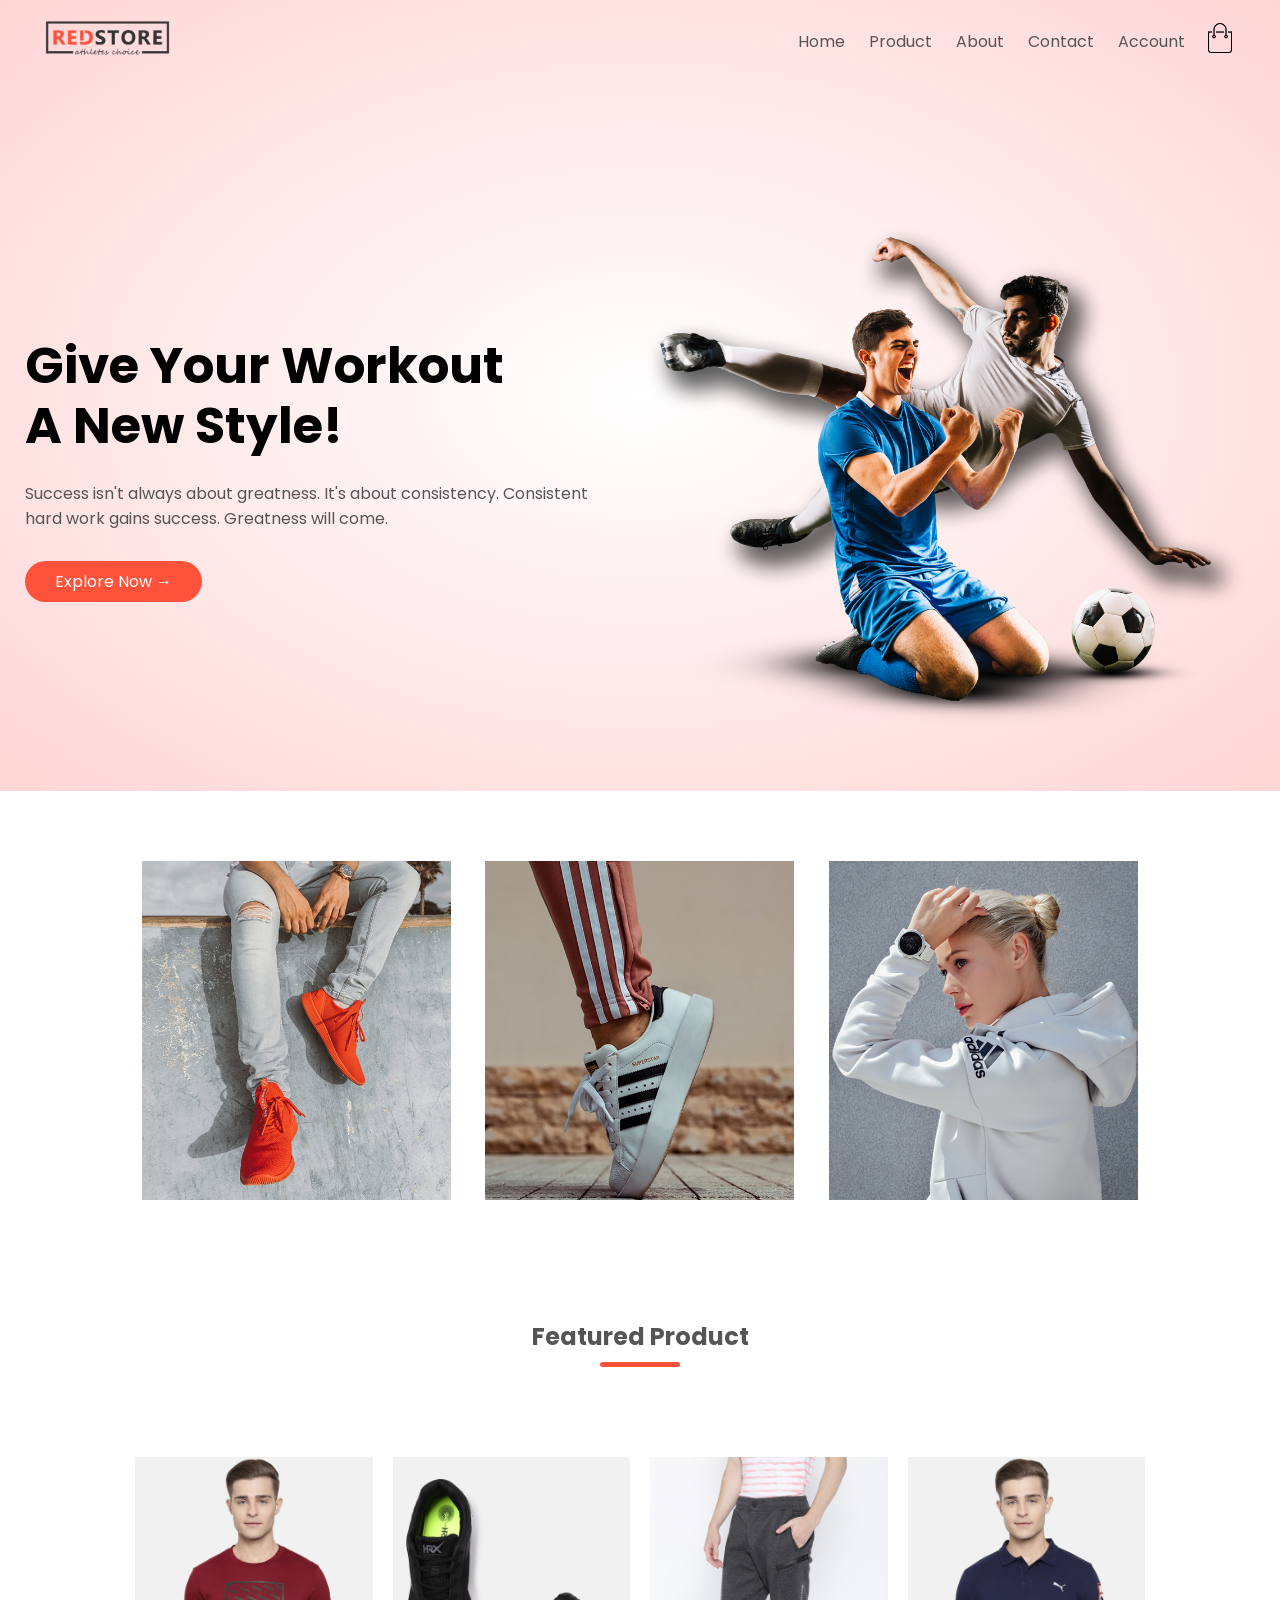
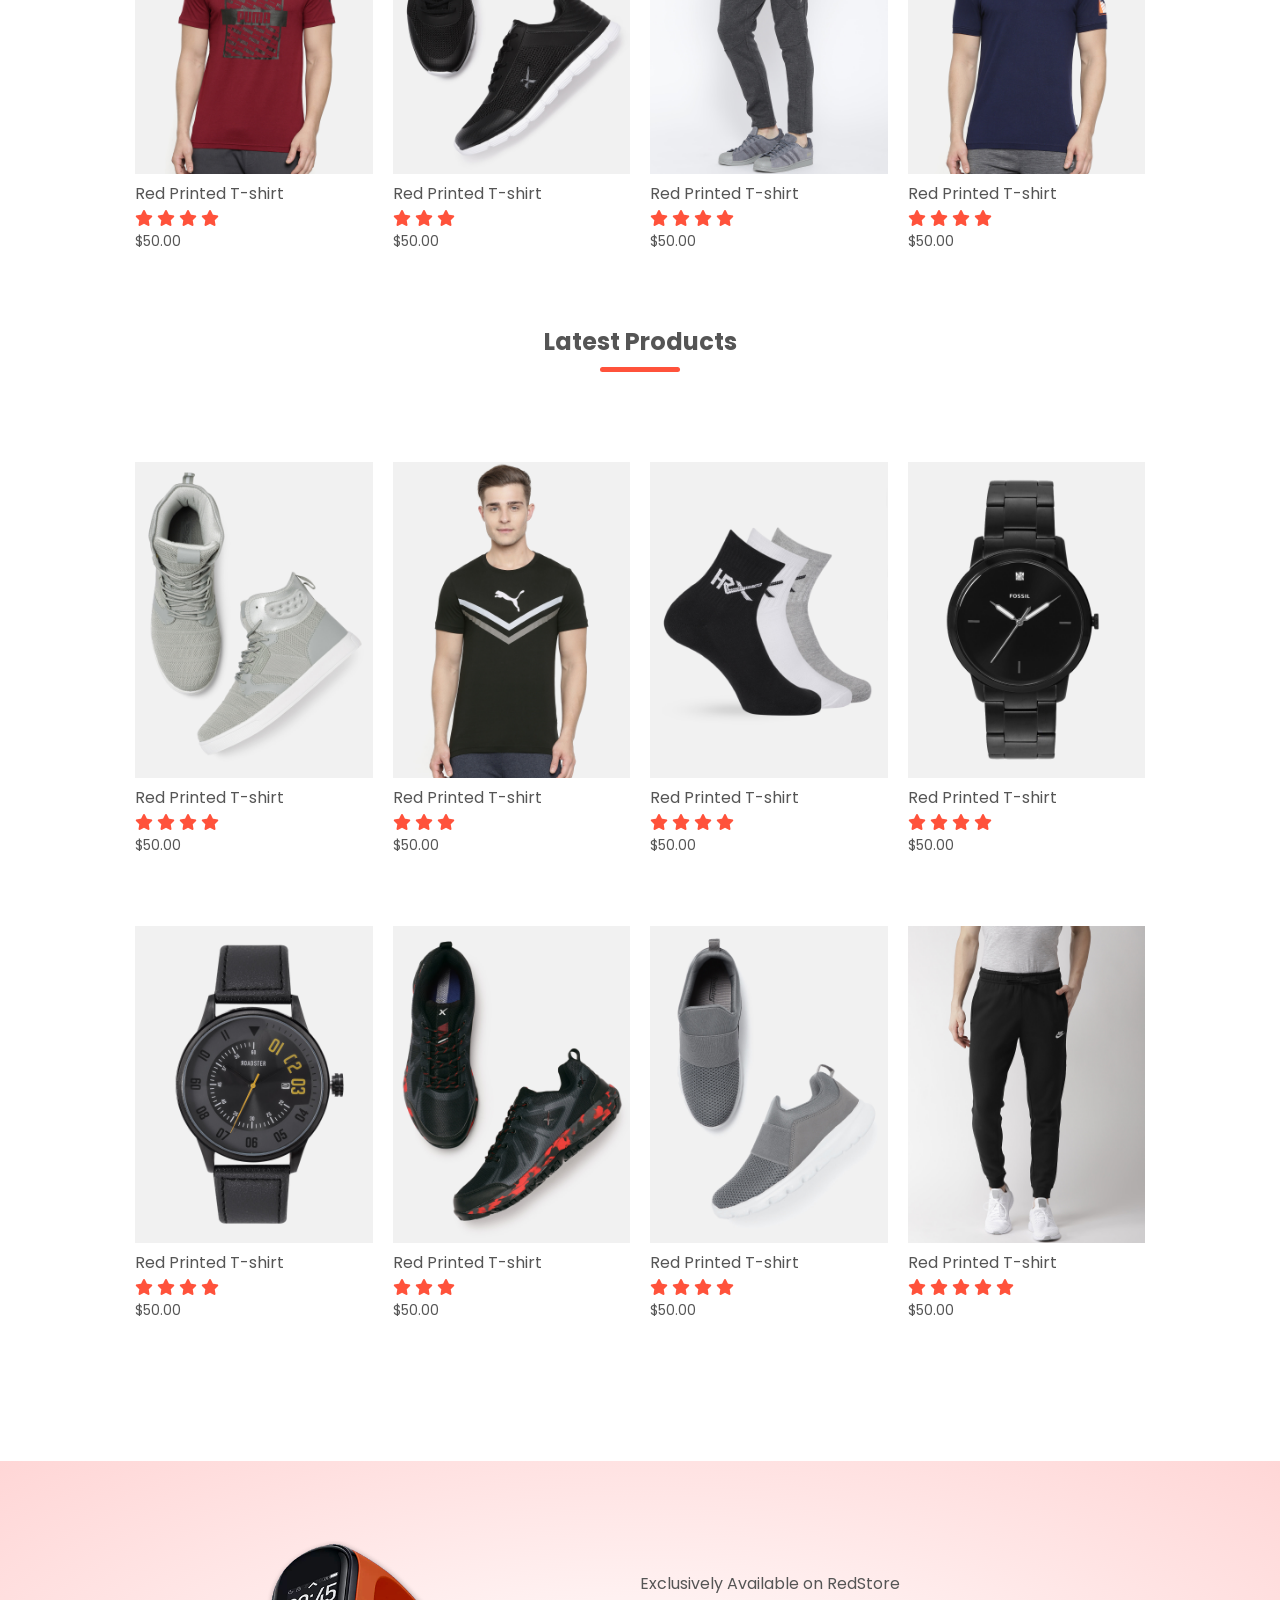
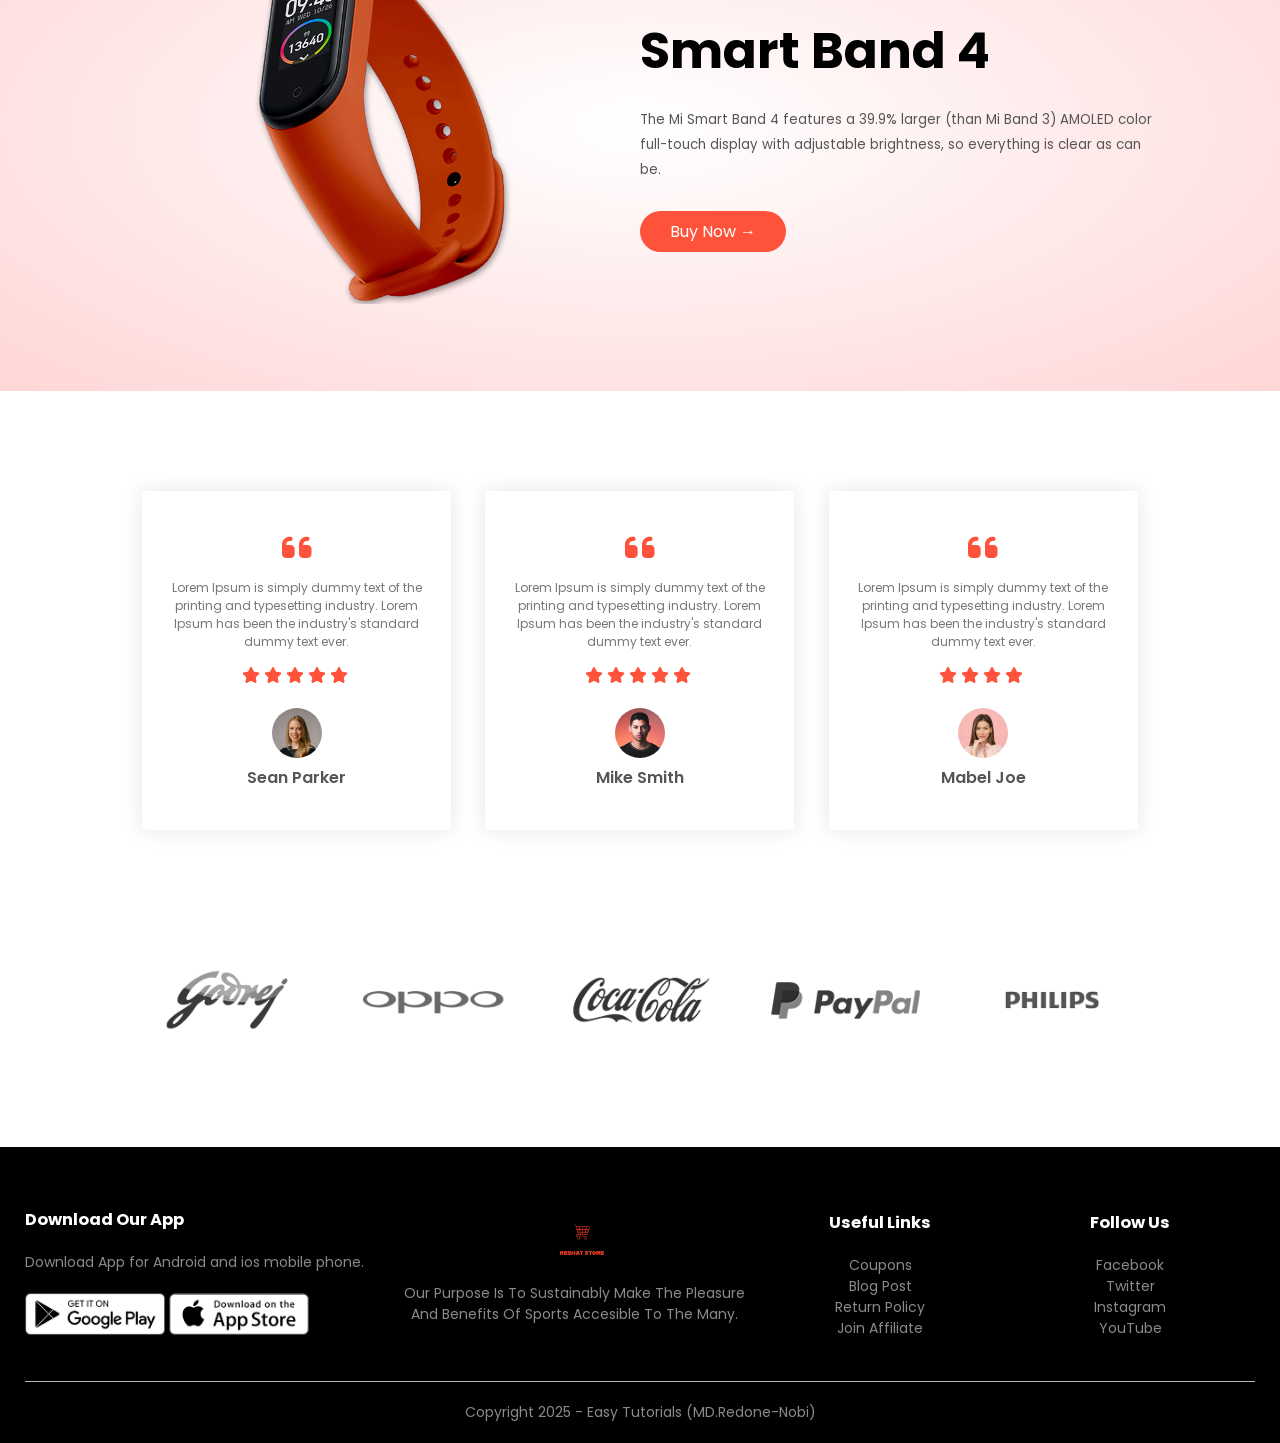
<file: index.html>
<!DOCTYPE html>
<html lang="en">
<head>
    <meta charset="UTF-8">
    <meta name="viewport" content="width=device-width, initial-scale=1.0">
    <title>Reshat Store</title>
    <link rel="stylesheet" href="style.css">
    <link href="https://fonts.googleapis.com/css2?family=Poppins:ital,wght@0,100;0,200;0,300;0,400;0,500;0,600;0,700;0,800;0,900;1,100;1,200;1,300;1,400;1,500;1,600;1,700;1,800;1,900&display=swap" rel="stylesheet">
    <link rel="stylesheet" href="https://cdnjs.cloudflare.com/ajax/libs/font-awesome/6.7.2/css/all.min.css" integrity="sha512-Evv84Mr4kqVGRNSgIGL/F/aIDqQb7xQ2vcrdIwxfjThSH8CSR7PBEakCr51Ck+w+/U6swU2Im1vVX0SVk9ABhg==" crossorigin="anonymous" referrerpolicy="no-referrer" />
</head>
<body>

    <div class="header">

    <div class="container">
        <div class="navbar">
            <div class="logo">
                <a href="index.html"><img src="images/logo.png" width="125px"></a>
            </div>
            <nav>
                <ul id="MenuItems">
                    <li><a href="index.html">Home</a></li>
                    <li><a href="products.html">Product</a></li>
                    <li><a href="">About</a></li>
                    <li><a href="">Contact</a></li>
                    <li><a href="account.html">Account</a></li>
                </ul>
            </nav>
            <a href="cart.html"><img src="images/cart.png" width="30px" height="30px"></a>
            <img src="images/menu.png" class="menu-icon" 
             onclick="menutoggle()">
        </div>
        <div class="row">
            <div class="col-2">
                <h1>Give Your Workout<br>A New Style!</h1>
                <p>Success isn't always about greatness. It's about consistency. Consistent<br>hard work gains success. Greatness will come.</p>
                <a href="" class="btn">Explore Now &#8594;</a>
            </div>
            <div class="col-2">
                <img src="images/image1.png" >
            </div>
        </div>
    </div>
</div>

<!-- Featured Categories -->
 <div class="categories">
    <div class="small-container">
        <div class="row">
            <div class="col-3">
                <img src="images/category-1.jpg">
            </div>
            <div class="col-3">
                <img src="images/category-2.jpg">
            </div>
            <div class="col-3">
                <img src="images/category-3.jpg">
            </div>
        </div>
     </div>
    </div>

    <!-- Featured Product -->
     <div class="small-container">
        <h2 class="title">Featured Product</h2>
        <div class="row">
          <div class="col-4">
            <a href="product-details.html"><img src="images/product-1.jpg"></a>
           <a href="product-details.html"><h4>Red Printed T-shirt</h4></a> 
            <div class="rating">
                <i class="fa fa-star"></i>
                <i class="fa fa-star"></i>
                <i class="fa fa-star"></i>
                <i class="fa fa-star"></i>
                <i class="fa fa-o-star"></i>
            </div>
            <p>$50.00</p>
          </div>
          <div class="col-4">
            <img src="images/product-2.jpg">
            <h4>Red Printed T-shirt</h4>
            <div class="rating">
                <i class="fa fa-star"></i>
                <i class="fa fa-star"></i>
                <i class="fa fa-star"></i>
                <i class="fa fa-star-half-o"></i>
                <i class="fa fa-star-o"></i>
            </div>
            <p>$50.00</p>
          </div>
          <div class="col-4">
            <img src="images/product-3.jpg">
            <h4>Red Printed T-shirt</h4>
            <div class="rating">
                <i class="fa fa-star"></i>
                <i class="fa fa-star"></i>
                <i class="fa fa-star"></i>
                <i class="fa fa-star"></i>
                <i class="fa fa-star-half-o"></i>
            </div>
            <p>$50.00</p>
          </div>
          <div class="col-4">
            <img src="images/product-4.jpg">
            <h4>Red Printed T-shirt</h4>
            <div class="rating">
                <i class="fa fa-star"></i>
                <i class="fa fa-star"></i>
                <i class="fa fa-star"></i>
                <i class="fa fa-star"></i>
                <i class="fa fa-star-o"></i>
            </div>
            <p>$50.00</p>
          </div>
        </div>
        <h2 class="title">Latest Products</h2>
        <div class="row">
            <div class="col-4">
              <img src="images/product-5.jpg">
              <h4>Red Printed T-shirt</h4>
              <div class="rating">
                  <i class="fa fa-star"></i>
                  <i class="fa fa-star"></i>
                  <i class="fa fa-star"></i>
                  <i class="fa fa-star"></i>
                  <i class="fa fa-o-star"></i>
              </div>
              <p>$50.00</p>
            </div>
            <div class="col-4">
              <img src="images/product-6.jpg">
              <h4>Red Printed T-shirt</h4>
              <div class="rating">
                  <i class="fa fa-star"></i>
                  <i class="fa fa-star"></i>
                  <i class="fa fa-star"></i>
                  <i class="fa fa-star-half-o"></i>
                  <i class="fa fa-star-o"></i>
              </div>
              <p>$50.00</p>
            </div>
            <div class="col-4">
              <img src="images/product-7.jpg">
              <h4>Red Printed T-shirt</h4>
              <div class="rating">
                  <i class="fa fa-star"></i>
                  <i class="fa fa-star"></i>
                  <i class="fa fa-star"></i>
                  <i class="fa fa-star"></i>
                  <i class="fa fa-star-half-o"></i>
              </div>
              <p>$50.00</p>
            </div>
            <div class="col-4">
              <img src="images/product-8.jpg">
              <h4>Red Printed T-shirt</h4>
              <div class="rating">
                  <i class="fa fa-star"></i>
                  <i class="fa fa-star"></i>
                  <i class="fa fa-star"></i>
                  <i class="fa fa-star"></i>
                  <i class="fa fa-star-o"></i>
              </div>
              <p>$50.00</p>
            </div>
          </div>
          <div class="row">
            <div class="col-4">
              <img src="images/product-9.jpg">
              <h4>Red Printed T-shirt</h4>
              <div class="rating">
                  <i class="fa fa-star"></i>
                  <i class="fa fa-star"></i>
                  <i class="fa fa-star"></i>
                  <i class="fa fa-star"></i>
                  <i class="fa fa-o-star"></i>
              </div>
              <p>$50.00</p>
            </div>
            <div class="col-4">
              <img src="images/product-10.jpg">
              <h4>Red Printed T-shirt</h4>
              <div class="rating">
                  <i class="fa fa-star"></i>
                  <i class="fa fa-star"></i>
                  <i class="fa fa-star"></i>
                  <i class="fa fa-star-half-o"></i>
                  <i class="fa fa-star-o"></i>
              </div>
              <p>$50.00</p>
            </div>
            <div class="col-4">
              <img src="images/product-11.jpg">
              <h4>Red Printed T-shirt</h4>
              <div class="rating">
                  <i class="fa fa-star"></i>
                  <i class="fa fa-star"></i>
                  <i class="fa fa-star"></i>
                  <i class="fa fa-star"></i>
                  <i class="fa fa-star-half-o"></i>
              </div>
              <p>$50.00</p>
            </div>
            <div class="col-4">
              <img src="images/product-12.jpg">
              <h4>Red Printed T-shirt</h4>
              <div class="rating">
                  <i class="fa fa-star"></i>
                  <i class="fa fa-star"></i>
                  <i class="fa fa-star"></i>
                  <i class="fa fa-star"></i>
                  <i class="fa fa-star"></i>
              </div>
              <p>$50.00</p>
            </div>
          </div>
     </div>

    <!-- Offer -->
     <div class="offer">
        <div class="small-container">
            <div class="row">
                <div class="col-2">
                    <img src="images/exclusive.png" class="offer-img">
                </div>
                <div class="col-2">
                    <p>Exclusively  Available on RedStore</p>
                    <h1>Smart Band 4</h1>
                    <small>The Mi Smart Band 4 features a 39.9% larger (than Mi Band 3) AMOLED color full-touch display with adjustable brightness, so everything is clear as can be.<br></small>

               <a href="" class="btn">Buy Now &#8594;</a>
                </div>
            </div>
        </div>
     </div>

     <!-- Testimonial -->
      <div class="testimonial">
        <div class="small-container">
            <div class="row">
                <div class="col-3">
                    <i class="fa fa-quote-left"></i>
                    <p>Lorem Ipsum is simply dummy text of the printing and typesetting industry. Lorem Ipsum has been the industry's standard dummy text ever.</p>
                    <div class="rating">
                        <i class="fa fa-star"></i>
                        <i class="fa fa-star"></i>
                        <i class="fa fa-star"></i>
                        <i class="fa fa-star"></i>
                        <i class="fa fa-star"></i>
                        <i class="fa fa-o-star"></i>
                        </div>
                        <img src="images/user-1.png">
                        <h3>Sean Parker</h3>
                </div>
                <div class="col-3">
                    <i class="fa fa-quote-left"></i>
                    <p>Lorem Ipsum is simply dummy text of the printing and typesetting industry. Lorem Ipsum has been the industry's standard dummy text ever.</p>
                    <div class="rating">
                        <i class="fa fa-star"></i>
                        <i class="fa fa-star"></i>
                        <i class="fa fa-star"></i>
                        <i class="fa fa-star"></i>
                        <i class="fa fa-star"></i>
                        <i class="fa fa-o-star"></i>
                        </div>
                        <img src="images/user-2.png">
                        <h3>Mike Smith</h3>
                </div>
                <div class="col-3">
                    <i class="fa fa-quote-left"></i>
                    <p>Lorem Ipsum is simply dummy text of the printing and typesetting industry. Lorem Ipsum has been the industry's standard dummy text ever.</p>
                    <div class="rating">
                        <i class="fa fa-star"></i>
                        <i class="fa fa-star"></i>
                        <i class="fa fa-star"></i>
                        <i class="fa fa-star"></i>
                        <i class="fa fa-o-star"></i>
                        </div>
                        <img src="images/user-3.png">
                        <h3>Mabel Joe</h3>
                </div>
            </div>
        </div>
      </div>

      <!-- Brands -->
       <div class="brands">
        <div class="small-container">
            <div class="row">
                <div class="col-5">
                    <img src="images/logo-godrej.png">
                </div>
                <div class="col-5">
                    <img src="images/logo-oppo.png">
                </div>
                <div class="col-5">
                    <img src="images/logo-coca-cola.png">
                </div>
                <div class="col-5">
                    <img src="images/logo-paypal.png">
                </div>
                <div class="col-5">
                    <img src="images/logo-philips.png">
                </div>
            </div>
        </div>
       </div>

       <!-- Footer -->
        <div class="footer">
            <div class="container">
                <div class="row">
                    <div class="footer-col-1">
                        <h3>Download Our App</h3>
                        <p>Download App for Android and ios mobile phone.</p>
                        <div class="app-logo">
                            <img src="images/play-store.png">
                            <img src="images/app-store.png">
                        </div>
                    </div>
                    <div class="footer-col-2">
                        <img src="images/reshat.png">
                        <p>Our Purpose Is To Sustainably Make The Pleasure And  Benefits Of Sports Accesible To The Many.</p>
                    </div>
                    <div class="footer-col-3">
                        <h3>Useful Links</h3>
                        <ul>
                            <li>Coupons</li>
                            <li>Blog Post</li>
                            <li>Return Policy</li>
                            <li>Join Affiliate</li>
                        </ul>
                    </div>
                    <div class="footer-col-4">
                        <h3>Follow Us</h3>
                        <ul>
                            <li>Facebook</li>
                            <li>Twitter</li>
                            <li>Instagram</li>
                            <li>YouTube</li>
                        </ul>
                    </div>
                </div>
                <hr>
                <p class="copyright">Copyright 2025 - Easy Tutorials (MD.Redone-Nobi)</p>
            </div>
        </div>

        <!-- JS for toggle menu -->
         <script>
                
                var MenuItems = document.getElementById("MenuItems");

                MenuItems.style.maxHeight = "0px";

                function menutoggle(){
                    if( MenuItems.style.maxHeight == "0px"){
                         MenuItems.style.maxHeight = "200px";
                    }
                    else{
                         MenuItems.style.maxHeight = "0px";
                    }
                }


         </script>
    
</body>
</html>
</file>
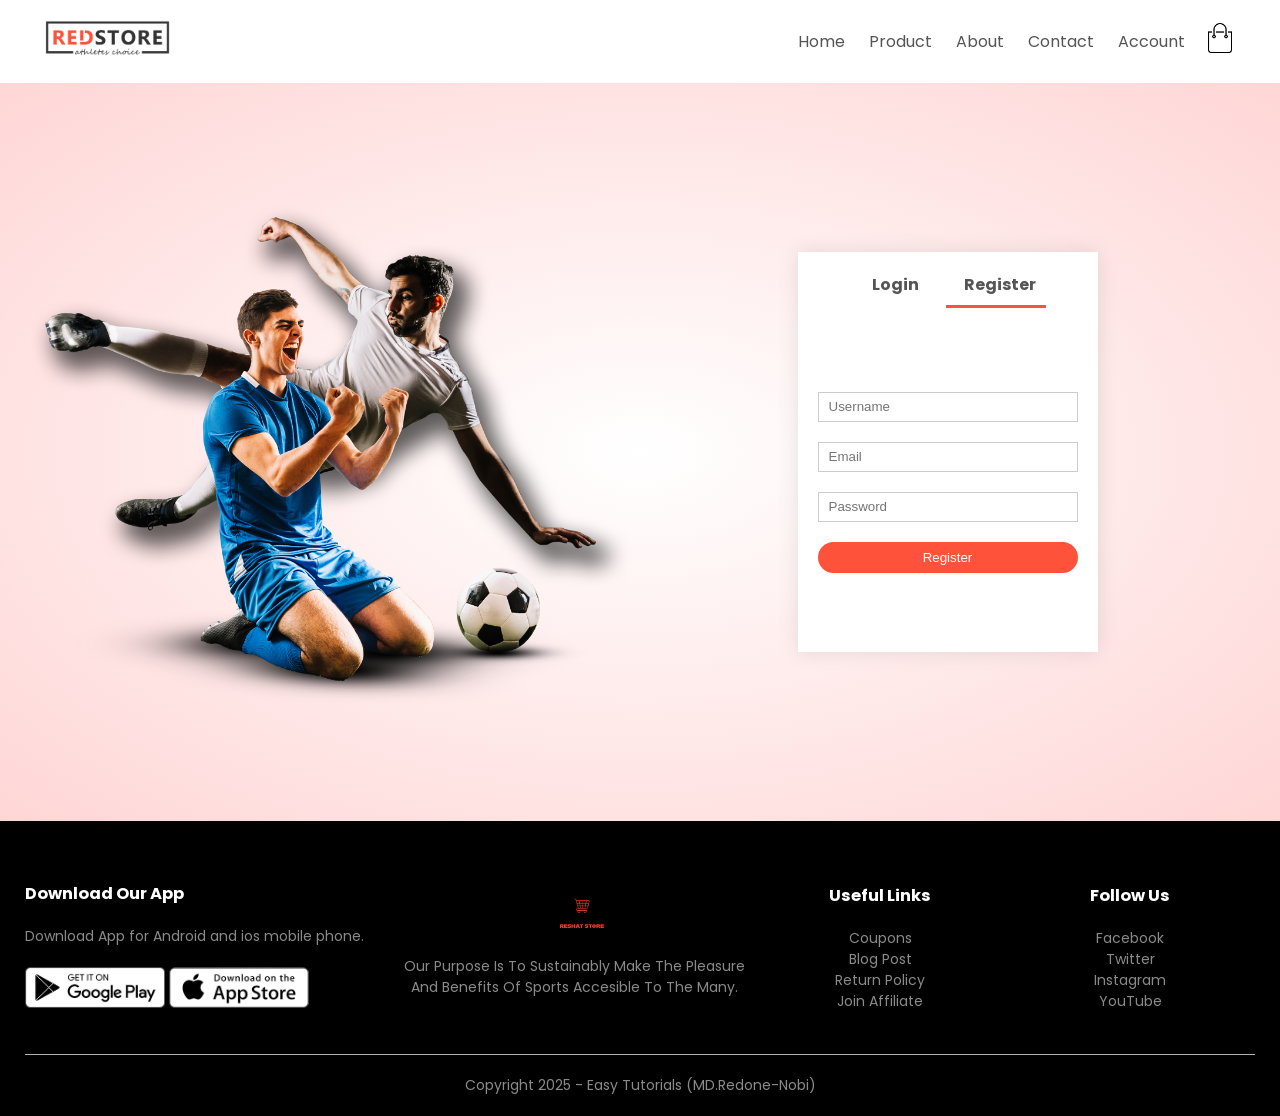
<file: account.html>
<!DOCTYPE html>
<html lang="en">
<head>
    <meta charset="UTF-8">
    <meta name="viewport" content="width=device-width, initial-scale=1.0">
    <title>All Products|Reshat Store</title>
    <link rel="stylesheet" href="style.css">
    <link href="https://fonts.googleapis.com/css2?family=Poppins:ital,wght@0,100;0,200;0,300;0,400;0,500;0,600;0,700;0,800;0,900;1,100;1,200;1,300;1,400;1,500;1,600;1,700;1,800;1,900&display=swap" rel="stylesheet">
    <link rel="stylesheet" href="https://cdnjs.cloudflare.com/ajax/libs/font-awesome/6.7.2/css/all.min.css" integrity="sha512-Evv84Mr4kqVGRNSgIGL/F/aIDqQb7xQ2vcrdIwxfjThSH8CSR7PBEakCr51Ck+w+/U6swU2Im1vVX0SVk9ABhg==" crossorigin="anonymous" referrerpolicy="no-referrer" />
</head>
<body>

  
    <div class="container">
        <div class="navbar">
            <div class="logo">
                <a href="index.html"><img src="images/logo.png" width="125px"></a>
            </div>
            <nav>
                <ul id="MenuItems">
                    <li><a href="index.html">Home</a></li>
                    <li><a href="products.html">Product</a></li>
                    <li><a href="">About</a></li>
                    <li><a href="">Contact</a></li>
                    <li><a href="account.html">Account</a></li>
                </ul>
            </nav>
           <a href="cart.html"><img src="images/cart.png" width="30px" height="30px"></a> 
            <img src="images/menu.png" class="menu-icon" 
             onclick="menutoggle()">
        </div>
    </div>    <!-- Account page -->
     <div class="account-page">
        <div class="container">
            <div class="row">
                <div class="col-2">
                    <img src="images/image1.png" width="100%">
                </div>

                <div class="col-2">
                    <div class="form-container">
                        <div class="form-btn">
                            <span onclick="login()">Login</span>
                            <span onclick="register()">Register</span>
                            <hr id="Indicator">
                        </div>

                      <form id="LoginForm">
                        <input type="text" placeholder="Username">
                        <input type="password" placeholder="Password">
                        <button type="submit" class="btn">Login</button>
                        <a href="">Forgot password</a>
                      </form>

                      <form id="RegForm">
                        <input type="text" placeholder="Username">
                        <input type="email" placeholder="Email">
                        <input type="password" placeholder="Password">
                        <button type="submit" class="btn">Register</button>
                      </form>
                    </div>
                </div>
            </div>
        </div>
     </div>


 
       <!-- Footer -->
        <div class="footer">
            <div class="container">
                <div class="row">
                    <div class="footer-col-1">
                        <h3>Download Our App</h3>
                        <p>Download App for Android and ios mobile phone.</p>
                        <div class="app-logo">
                            <img src="images/play-store.png">
                            <img src="images/app-store.png">
                        </div>
                    </div>
                    <div class="footer-col-2">
                        <img src="images/reshat.png">
                        <p>Our Purpose Is To Sustainably Make The Pleasure And  Benefits Of Sports Accesible To The Many.</p>
                    </div>
                    <div class="footer-col-3">
                        <h3>Useful Links</h3>
                        <ul>
                            <li>Coupons</li>
                            <li>Blog Post</li>
                            <li>Return Policy</li>
                            <li>Join Affiliate</li>
                        </ul>
                    </div>
                    <div class="footer-col-4">
                        <h3>Follow Us</h3>
                        <ul>
                            <li>Facebook</li>
                            <li>Twitter</li>
                            <li>Instagram</li>
                            <li>YouTube</li>
                        </ul>
                    </div>
                </div>
                <hr>
                <p class="copyright">Copyright 2025 - Easy Tutorials (MD.Redone-Nobi)</p>
            </div>
        </div>

        <!-- JS for toggle menu -->
         <script>
                
                var MenuItems = document.getElementById("MenuItems");

                MenuItems.style.maxHeight = "0px";

                function menutoggle(){
                    if( MenuItems.style.maxHeight == "0px"){
                         MenuItems.style.maxHeight = "200px";
                    }
                    else{
                         MenuItems.style.maxHeight = "0px";
                    }
                }
         </script>

<!-- JS for toogle form -->

<script>
    var LoginForm = document.getElementById("LoginForm");
    var RegForm = document.getElementById("RegForm");
    var Indicator = document.getElementById("Indicator");

    function register(){
        RegForm.style.transform = "translateX(0px)";
        LoginForm.style.transform = "translateX(0px)";
        Indicator.style.transform = "translateX(100px)";
    }

    function login(){
        RegForm.style.transform = "translateX(300px)";
        LoginForm.style.transform = "translateX(300px)";
        Indicator.style.transform = "translateX(0px)";
    }
    
</script>
</file>
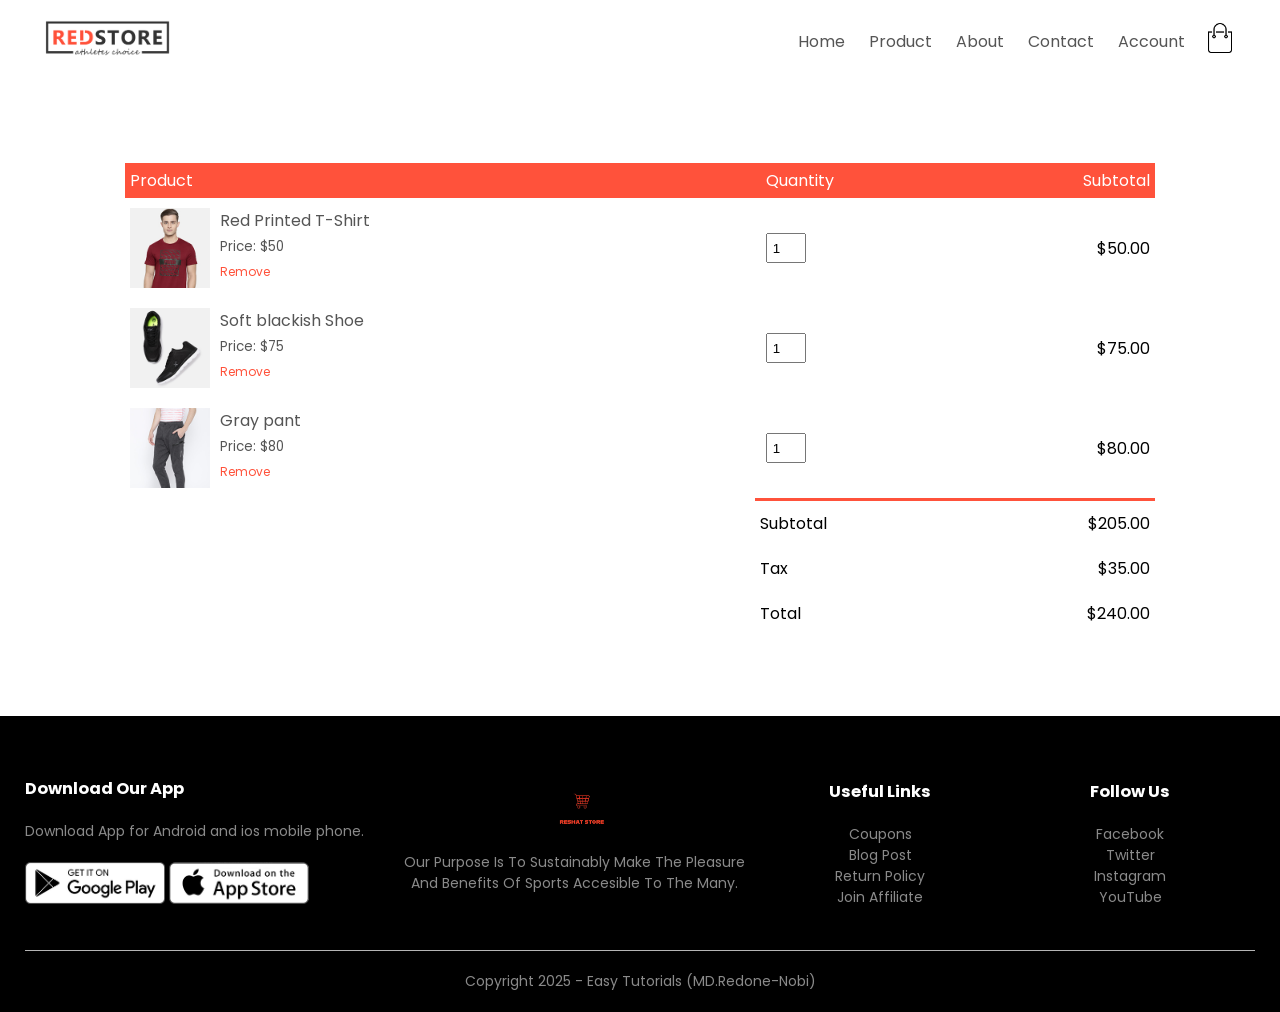
<file: cart.html>
<!DOCTYPE html>
<html lang="en">
<head>
    <meta charset="UTF-8">
    <meta name="viewport" content="width=device-width, initial-scale=1.0">
    <title>All Products|Reshat Store</title>
    <link rel="stylesheet" href="style.css">
    <link href="https://fonts.googleapis.com/css2?family=Poppins:ital,wght@0,100;0,200;0,300;0,400;0,500;0,600;0,700;0,800;0,900;1,100;1,200;1,300;1,400;1,500;1,600;1,700;1,800;1,900&display=swap" rel="stylesheet">
    <link rel="stylesheet" href="https://cdnjs.cloudflare.com/ajax/libs/font-awesome/6.7.2/css/all.min.css" integrity="sha512-Evv84Mr4kqVGRNSgIGL/F/aIDqQb7xQ2vcrdIwxfjThSH8CSR7PBEakCr51Ck+w+/U6swU2Im1vVX0SVk9ABhg==" crossorigin="anonymous" referrerpolicy="no-referrer" />
</head>
<body>

  

    <div class="container">
        <div class="navbar">
            <div class="logo">
                <a href="index.html"><img src="images/logo.png" width="125px"></a>
            </div>
            <nav>
                <ul id="MenuItems">
                    <li><a href="index.html">Home</a></li>
                    <li><a href="products.html">Product</a></li>
                    <li><a href="">About</a></li>
                    <li><a href="">Contact</a></li>
                    <li><a href="account.html">Account</a></li>
                </ul>
            </nav>
           <a href="cart.html"><img src="images/cart.png" width="30px" height="30px"></a> 
            <img src="images/menu.png" class="menu-icon" 
             onclick="menutoggle()">
        </div>
    </div>
  <!-- Cart Items Details -->

  <div class="small-container cart-page">
    <table>
        <tr>
            <th>Product</th>
            <th>Quantity</th>
            <th>Subtotal</th>
        </tr>
        <tr>
            <td>
                <div class="cart-info">
                    <img src="images/buy-1.jpg">
                    <div>
                        <p>Red Printed T-Shirt</p>
                        <small>Price: $50</small>
                        <br>
                        <a href="">Remove</a>
                    </div>
                </div>
            </td>
            <td><input type="number" value="1"></td>
            <td>$50.00</td>
        </tr>
        <tr>
            <td>
                <div class="cart-info">
                    <img src="images/buy-2.jpg">
                    <div>
                        <p>Soft blackish Shoe</p>
                        <small>Price: $75</small>
                        <br>
                        <a href="">Remove</a>
                    </div>
                </div>
            </td>
            <td><input type="number" value="1"></td>
            <td>$75.00</td>
        </tr>
        <tr>
            <td>
                <div class="cart-info">
                    <img src="images/buy-3.jpg">
                    <div>
                        <p>Gray pant</p>
                        <small>Price: $80</small>
                        <br>
                        <a href="">Remove</a>
                    </div>
                </div>
            </td>
            <td><input type="number" value="1"></td>
            <td>$80.00</td>
        </tr>
    </table>

    <div class="total-price">
        <table>
            <tr>
                <td>Subtotal</td>
                <td>$205.00</td>
            </tr>
            <tr>
                <td>Tax</td>
                <td>$35.00</td>
            </tr>
            <tr>
                <td>Total</td>
                <td>$240.00</td>
            </tr>
        </table>
    </div>

  </div>

       <!-- Footer -->
        <div class="footer">
            <div class="container">
                <div class="row">
                    <div class="footer-col-1">
                        <h3>Download Our App</h3>
                        <p>Download App for Android and ios mobile phone.</p>
                        <div class="app-logo">
                            <img src="images/play-store.png">
                            <img src="images/app-store.png">
                        </div>
                    </div>
                    <div class="footer-col-2">
                        <img src="images/reshat.png">
                        <p>Our Purpose Is To Sustainably Make The Pleasure And  Benefits Of Sports Accesible To The Many.</p>
                    </div>
                    <div class="footer-col-3">
                        <h3>Useful Links</h3>
                        <ul>
                            <li>Coupons</li>
                            <li>Blog Post</li>
                            <li>Return Policy</li>
                            <li>Join Affiliate</li>
                        </ul>
                    </div>
                    <div class="footer-col-4">
                        <h3>Follow Us</h3>
                        <ul>
                            <li>Facebook</li>
                            <li>Twitter</li>
                            <li>Instagram</li>
                            <li>YouTube</li>
                        </ul>
                    </div>
                </div>
                <hr>
                <p class="copyright">Copyright 2025 - Easy Tutorials (MD.Redone-Nobi)</p>
            </div>
        </div>

        <!-- JS for toggle menu -->
         <script>
                
                var MenuItems = document.getElementById("MenuItems");

                MenuItems.style.maxHeight = "0px";

                function menutoggle(){
                    if( MenuItems.style.maxHeight == "0px"){
                         MenuItems.style.maxHeight = "200px";
                    }
                    else{
                         MenuItems.style.maxHeight = "0px";
                    }
                }
         </script>
</file>
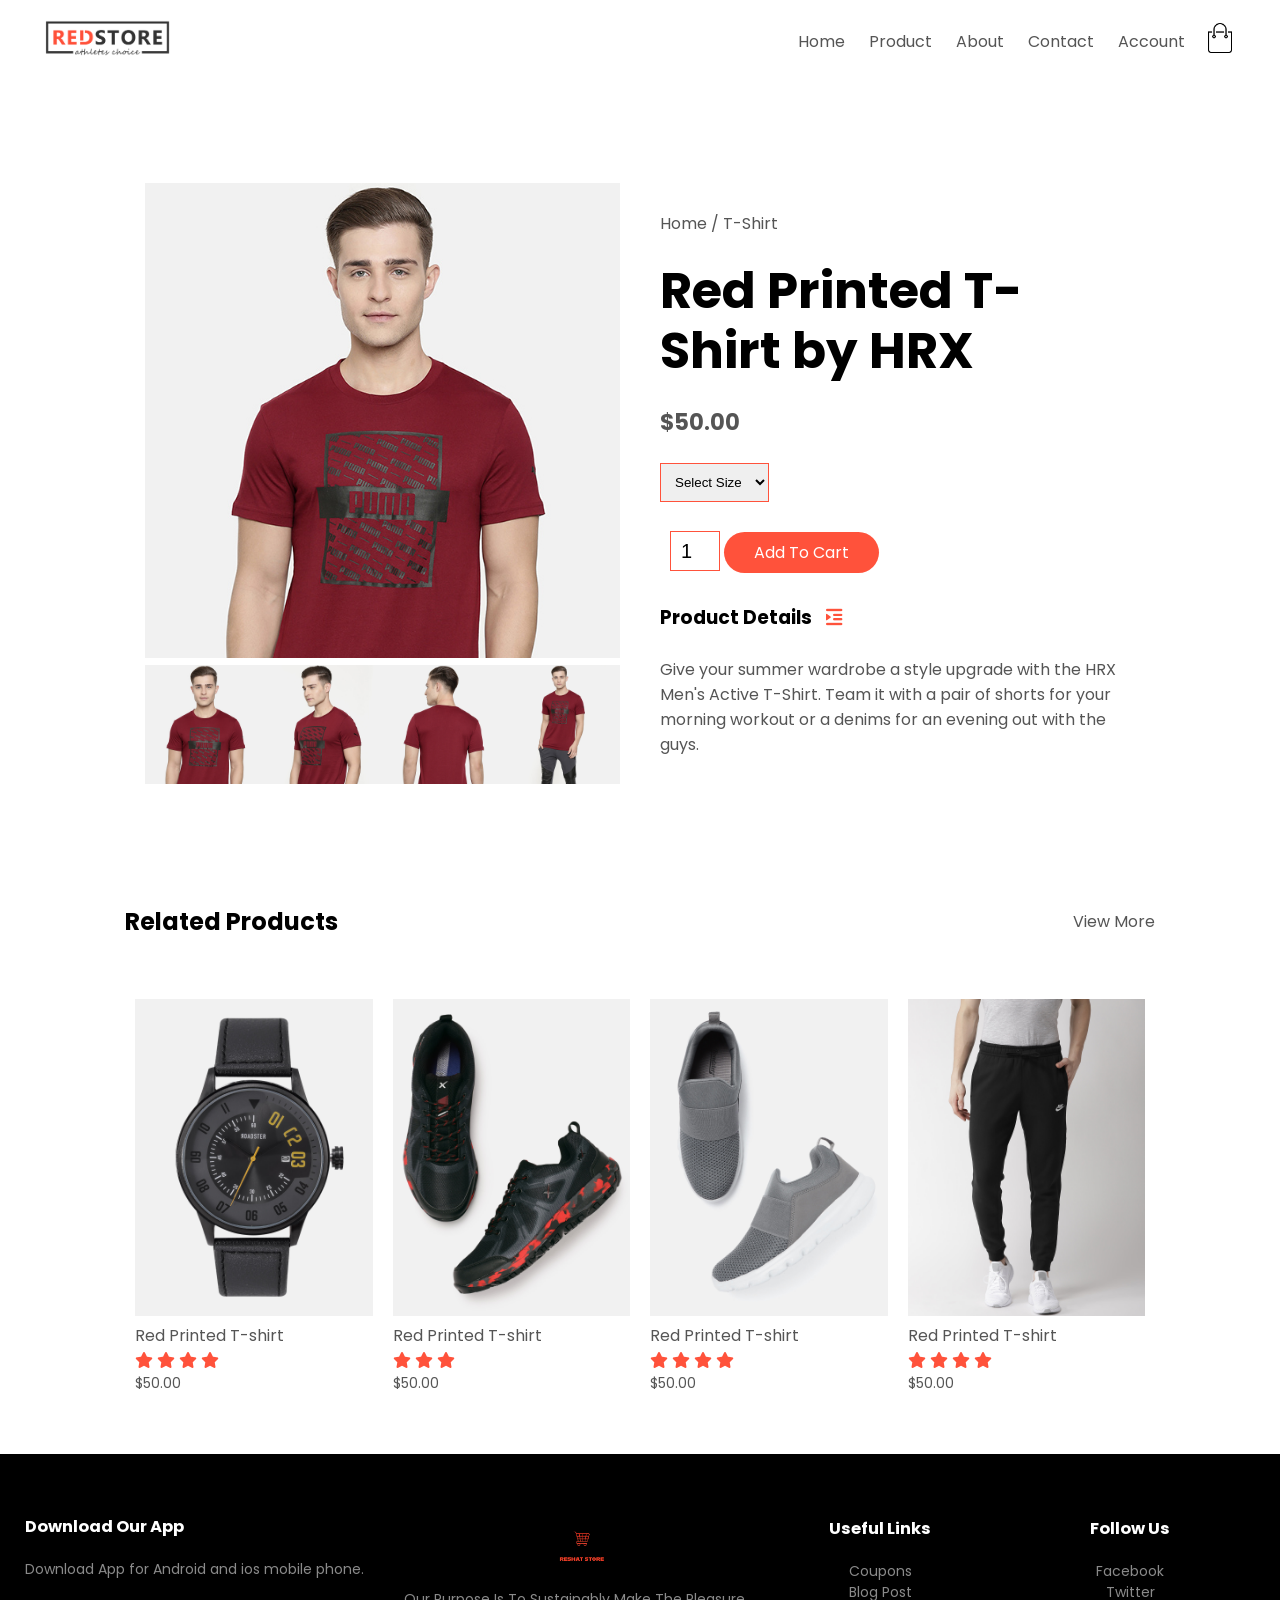
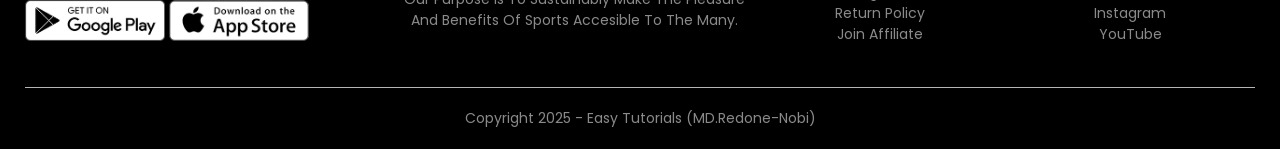
<file: product-details.html>
<!DOCTYPE html>
<html lang="en">
<head>
    <meta charset="UTF-8">
    <meta name="viewport" content="width=device-width, initial-scale=1.0">
    <title>All Products|Reshat Store</title>
    <link rel="stylesheet" href="style.css">
    <link href="https://fonts.googleapis.com/css2?family=Poppins:ital,wght@0,100;0,200;0,300;0,400;0,500;0,600;0,700;0,800;0,900;1,100;1,200;1,300;1,400;1,500;1,600;1,700;1,800;1,900&display=swap" rel="stylesheet">
    <link rel="stylesheet" href="https://cdnjs.cloudflare.com/ajax/libs/font-awesome/6.7.2/css/all.min.css" integrity="sha512-Evv84Mr4kqVGRNSgIGL/F/aIDqQb7xQ2vcrdIwxfjThSH8CSR7PBEakCr51Ck+w+/U6swU2Im1vVX0SVk9ABhg==" crossorigin="anonymous" referrerpolicy="no-referrer" />
</head>
<body>

  

    <div class="container">
        <div class="navbar">
            <div class="logo">
                <a href="index.html"><img src="images/logo.png" width="125px"></a>
            </div>
            <nav>
                <ul id="MenuItems">
                    <li><a href="index.html">Home</a></li>
                    <li><a href="products.html">Product</a></li>
                    <li><a href="">About</a></li>
                    <li><a href="">Contact</a></li>
                    <li><a href="account.html">Account</a></li>
                </ul>
            </nav>
           <a href="cart.html"><img src="images/cart.png" width="30px" height="30px"></a> 
            <img src="images/menu.png" class="menu-icon" 
             onclick="menutoggle()">
        </div>
    </div>

    <!-- Single Product Details  -->
          
    <div class="small-container single-product ">
        <div class="row">
            <div class="col-2">
                <img src="images/gallery-1.jpg" width="100%" id="ProductImg">
                 
                <div class="small-img-row">
                    <div class="small-img-row">
                        <img src="images/gallery-1.jpg" width="100%" class="small-img">
                    </div>
                    <div class="small-img-row">
                        <img src="images/gallery-2.jpg" width="100%"  class="small-img">
                    </div>
                    <div class="small-img-row">
                        <img src="images/gallery-3.jpg" width="100%"  class="small-img">
                    </div>
                    <div class="small-img-row">
                        <img src="images/gallery-4.jpg" width="100%"  class="small-img">
                    </div>
                </div>


            </div>
            <div class="col-2">
                <p>Home / T-Shirt</p>
                <h1>Red Printed T-Shirt by HRX</h1>
                <h4>$50.00</h4>
                <select>
                    <option>Select Size</option>
                    <option>XXL</option>
                    <option>XL</option>
                    <option>Large</option>
                    <option>Medium</option>
                    <option>Small</option>
                </select>
                <input type="number" value="1">
                <a href="" class="btn">Add To Cart</a>
                <h3>Product Details <i class="fa fa-indent"></i></h3>
                <br>
                <p>Give your summer wardrobe a style upgrade with the HRX Men's Active T-Shirt. Team it with a pair of shorts for your morning workout or a denims for an evening out with the guys. </p>
            </div>
        </div>
    </div>

<!-- Title -->
      <div class="small-container">
        <div class="row row-2">
            <h2>Related Products</h2>
            <p>View More</p>
        </div>
      </div>


<!-- Products -->
     <div class="small-container">
       
         
            <div class="row">
              <div class="col-4">
                <img src="images/product-9.jpg">
                <h4>Red Printed T-shirt</h4>
                <div class="rating">
                    <i class="fa fa-star"></i>
                    <i class="fa fa-star"></i>
                    <i class="fa fa-star"></i>
                    <i class="fa fa-star"></i>
                    <i class="fa fa-o-star"></i>
                </div>
                <p>$50.00</p>
              </div>
              <div class="col-4">
                <img src="images/product-10.jpg">
                <h4>Red Printed T-shirt</h4>
                <div class="rating">
                    <i class="fa fa-star"></i>
                    <i class="fa fa-star"></i>
                    <i class="fa fa-star"></i>
                    <i class="fa fa-star-half-o"></i>
                    <i class="fa fa-star-o"></i>
                </div>
                <p>$50.00</p>
              </div>
              <div class="col-4">
                <img src="images/product-11.jpg">
                <h4>Red Printed T-shirt</h4>
                <div class="rating">
                    <i class="fa fa-star"></i>
                    <i class="fa fa-star"></i>
                    <i class="fa fa-star"></i>
                    <i class="fa fa-star"></i>
                    <i class="fa fa-star-half-o"></i>
                </div>
                <p>$50.00</p>
              </div>
              <div class="col-4">
                <img src="images/product-12.jpg">
                <h4>Red Printed T-shirt</h4>
                <div class="rating">
                    <i class="fa fa-star"></i>
                    <i class="fa fa-star"></i>
                    <i class="fa fa-star"></i>
                    <i class="fa fa-star"></i>
                    <i class="fa fa-star-o"></i>
                </div>
                <p>$50.00</p>
              </div>
            </div>
        
          
     </div>

       <!-- Footer -->
        <div class="footer">
            <div class="container">
                <div class="row">
                    <div class="footer-col-1">
                        <h3>Download Our App</h3>
                        <p>Download App for Android and ios mobile phone.</p>
                        <div class="app-logo">
                            <img src="images/play-store.png">
                            <img src="images/app-store.png">
                        </div>
                    </div>
                    <div class="footer-col-2">
                        <img src="images/reshat.png">
                        <p>Our Purpose Is To Sustainably Make The Pleasure And  Benefits Of Sports Accesible To The Many.</p>
                    </div>
                    <div class="footer-col-3">
                        <h3>Useful Links</h3>
                        <ul>
                            <li>Coupons</li>
                            <li>Blog Post</li>
                            <li>Return Policy</li>
                            <li>Join Affiliate</li>
                        </ul>
                    </div>
                    <div class="footer-col-4">
                        <h3>Follow Us</h3>
                        <ul>
                            <li>Facebook</li>
                            <li>Twitter</li>
                            <li>Instagram</li>
                            <li>YouTube</li>
                        </ul>
                    </div>
                </div>
                <hr>
                <p class="copyright">Copyright 2025 - Easy Tutorials (MD.Redone-Nobi)</p>
            </div>
        </div>

        <!-- JS for toggle menu -->
         <script>
                
                var MenuItems = document.getElementById("MenuItems");

                MenuItems.style.maxHeight = "0px";

                function menutoggle(){
                    if( MenuItems.style.maxHeight == "0px"){
                         MenuItems.style.maxHeight = "200px";
                    }
                    else{
                         MenuItems.style.maxHeight = "0px";
                    }
                }


         </script>

         <!-- JS for product gallery -->

         <script>
                var ProductImg = document.getElementById("ProductImg");
                var SmallImg =document.getElementsByClassName("small-img");
         
            SmallImg[0].onclick = function(){
                ProductImg.src=SmallImg[0].src;
            }
            SmallImg[1].onclick = function(){
                ProductImg.src=SmallImg[1].src;
            }
            SmallImg[2].onclick = function(){
                ProductImg.src=SmallImg[2].src;
            }
            SmallImg[3].onclick = function(){
                ProductImg.src=SmallImg[3].src;
            }

         </script>
    
</body>
</html>
</file>
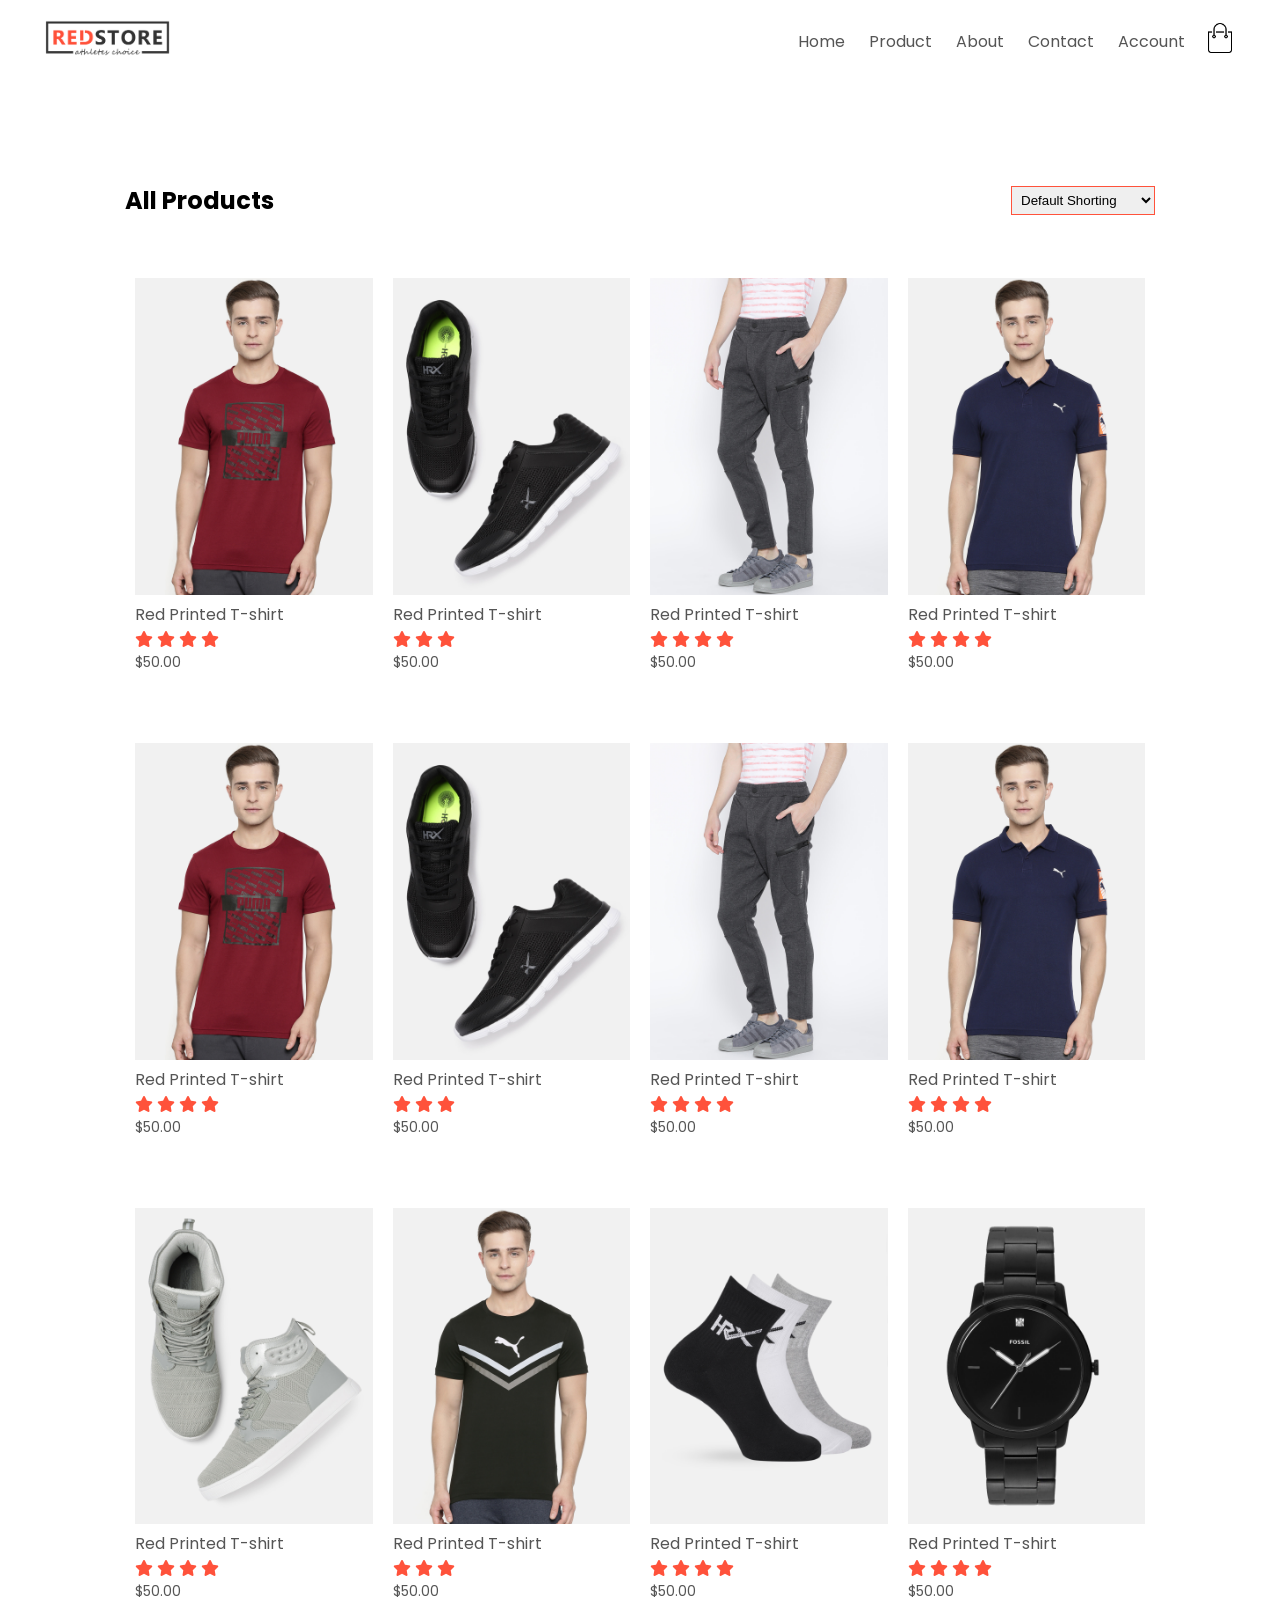
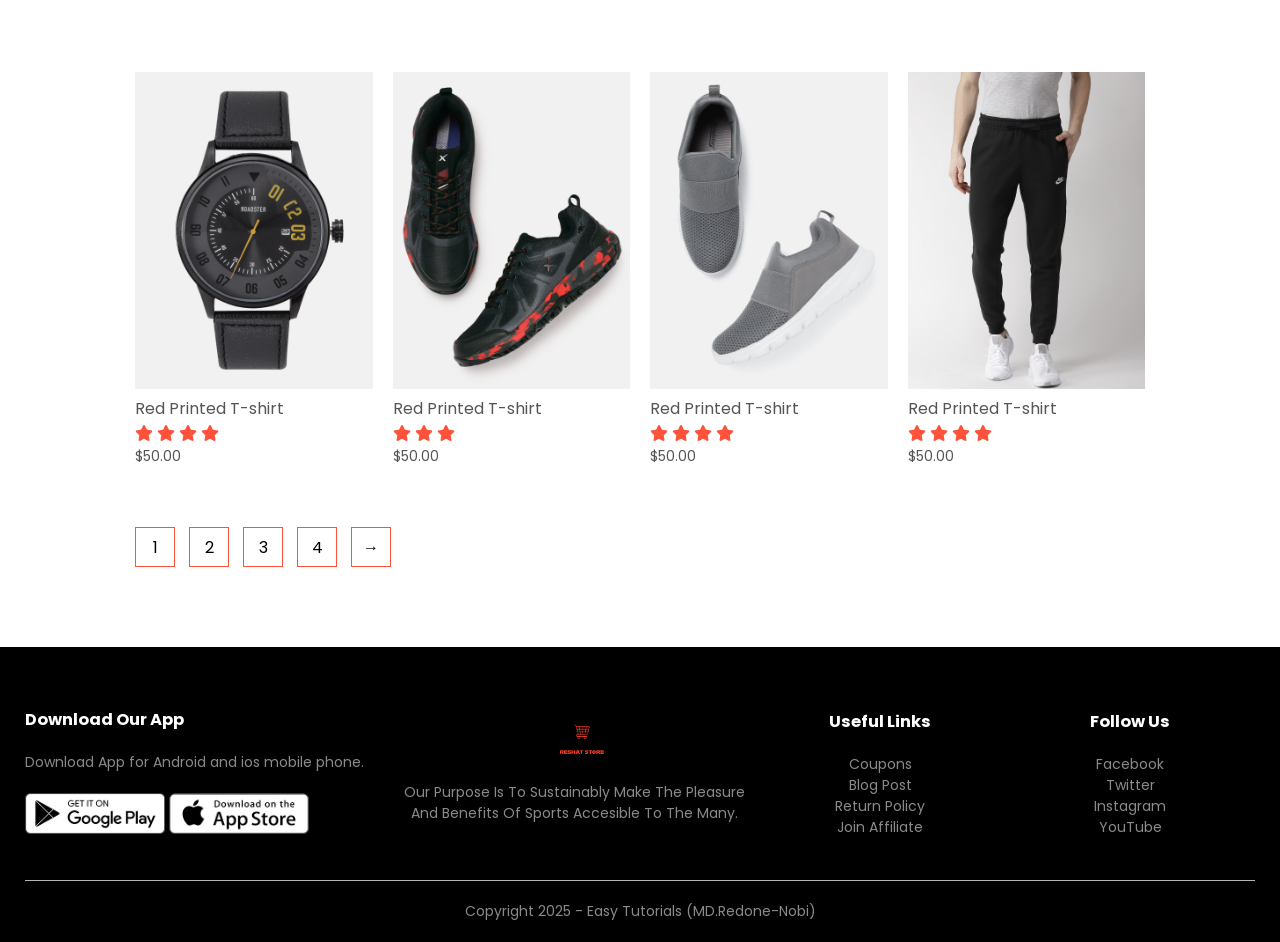
<file: products.html>
<!DOCTYPE html>
<html lang="en">
<head>
    <meta charset="UTF-8">
    <meta name="viewport" content="width=device-width, initial-scale=1.0">
    <title>All Products|Reshat Store</title>
    <link rel="stylesheet" href="style.css">
    <link href="https://fonts.googleapis.com/css2?family=Poppins:ital,wght@0,100;0,200;0,300;0,400;0,500;0,600;0,700;0,800;0,900;1,100;1,200;1,300;1,400;1,500;1,600;1,700;1,800;1,900&display=swap" rel="stylesheet">
    <link rel="stylesheet" href="https://cdnjs.cloudflare.com/ajax/libs/font-awesome/6.7.2/css/all.min.css" integrity="sha512-Evv84Mr4kqVGRNSgIGL/F/aIDqQb7xQ2vcrdIwxfjThSH8CSR7PBEakCr51Ck+w+/U6swU2Im1vVX0SVk9ABhg==" crossorigin="anonymous" referrerpolicy="no-referrer" />
</head>
<body>

  

    <div class="container">
        <div class="navbar">
            <div class="logo">
                <a href="index.html"><img src="images/logo.png" width="125px"></a>
            </div>
            <nav>
                <ul id="MenuItems">
                    <li><a href="index.html">Home</a></li>
                    <li><a href="products.html">Product</a></li>
                    <li><a href="">About</a></li>
                    <li><a href="">Contact</a></li>
                    <li><a href="account.html">Account</a></li>
                </ul>
            </nav>
           <a href="cart.html"><img src="images/cart.png" width="30px" height="30px"></a> 
            <img src="images/menu.png" class="menu-icon" 
             onclick="menutoggle()">
        </div>
    </div>



     <div class="small-container">
       
        <div class="row row-2">
            <h2>All Products</h2>
            <select>
               <option>Default Shorting</option>
               <option>Short by price</option> 
               <option>Short by popularity</option> 
               <option>Short by rating</option> 
               <option>Short by sale</option> 
            </select>
        </div>


        <div class="row">
          <div class="col-4">
            <a href="product-details.html"><img src="images/product-1.jpg"></a>
            <a href="product-details.html"><h4>Red Printed T-shirt</h4></a>
            <div class="rating">
                <i class="fa fa-star"></i>
                <i class="fa fa-star"></i>
                <i class="fa fa-star"></i>
                <i class="fa fa-star"></i>
                <i class="fa fa-o-star"></i>
            </div>
            <p>$50.00</p>
          </div>
          <div class="col-4">
            <img src="images/product-2.jpg">
            <h4>Red Printed T-shirt</h4>
            <div class="rating">
                <i class="fa fa-star"></i>
                <i class="fa fa-star"></i>
                <i class="fa fa-star"></i>
                <i class="fa fa-star-half-o"></i>
                <i class="fa fa-star-o"></i>
            </div>
            <p>$50.00</p>
          </div>
          <div class="col-4">
            <img src="images/product-3.jpg">
            <h4>Red Printed T-shirt</h4>
            <div class="rating">
                <i class="fa fa-star"></i>
                <i class="fa fa-star"></i>
                <i class="fa fa-star"></i>
                <i class="fa fa-star"></i>
                <i class="fa fa-star-half-o"></i>
            </div>
            <p>$50.00</p>
          </div>
          <div class="col-4">
            <img src="images/product-4.jpg">
            <h4>Red Printed T-shirt</h4>
            <div class="rating">
                <i class="fa fa-star"></i>
                <i class="fa fa-star"></i>
                <i class="fa fa-star"></i>
                <i class="fa fa-star"></i>
                <i class="fa fa-star-o"></i>
            </div>
            <p>$50.00</p>
          </div>
        </div>
        <div class="row">
            <div class="col-4">
              <img src="images/product-1.jpg">
              <h4>Red Printed T-shirt</h4>
              <div class="rating">
                  <i class="fa fa-star"></i>
                  <i class="fa fa-star"></i>
                  <i class="fa fa-star"></i>
                  <i class="fa fa-star"></i>
                  <i class="fa fa-o-star"></i>
              </div>
              <p>$50.00</p>
            </div>
            <div class="col-4">
              <img src="images/product-2.jpg">
              <h4>Red Printed T-shirt</h4>
              <div class="rating">
                  <i class="fa fa-star"></i>
                  <i class="fa fa-star"></i>
                  <i class="fa fa-star"></i>
                  <i class="fa fa-star-half-o"></i>
                  <i class="fa fa-star-o"></i>
              </div>
              <p>$50.00</p>
            </div>
            <div class="col-4">
              <img src="images/product-3.jpg">
              <h4>Red Printed T-shirt</h4>
              <div class="rating">
                  <i class="fa fa-star"></i>
                  <i class="fa fa-star"></i>
                  <i class="fa fa-star"></i>
                  <i class="fa fa-star"></i>
                  <i class="fa fa-star-half-o"></i>
              </div>
              <p>$50.00</p>
            </div>
            <div class="col-4">
              <img src="images/product-4.jpg">
              <h4>Red Printed T-shirt</h4>
              <div class="rating">
                  <i class="fa fa-star"></i>
                  <i class="fa fa-star"></i>
                  <i class="fa fa-star"></i>
                  <i class="fa fa-star"></i>
                  <i class="fa fa-star-o"></i>
              </div>
              <p>$50.00</p>
            </div>
          </div>
          <!-- <h2 class="title">Latest Products</h2> -->
          <div class="row">
              <div class="col-4">
                <img src="images/product-5.jpg">
                <h4>Red Printed T-shirt</h4>
                <div class="rating">
                    <i class="fa fa-star"></i>
                    <i class="fa fa-star"></i>
                    <i class="fa fa-star"></i>
                    <i class="fa fa-star"></i>
                    <i class="fa fa-o-star"></i>
                </div>
                <p>$50.00</p>
              </div>
              <div class="col-4">
                <img src="images/product-6.jpg">
                <h4>Red Printed T-shirt</h4>
                <div class="rating">
                    <i class="fa fa-star"></i>
                    <i class="fa fa-star"></i>
                    <i class="fa fa-star"></i>
                    <i class="fa fa-star-half-o"></i>
                    <i class="fa fa-star-o"></i>
                </div>
                <p>$50.00</p>
              </div>
              <div class="col-4">
                <img src="images/product-7.jpg">
                <h4>Red Printed T-shirt</h4>
                <div class="rating">
                    <i class="fa fa-star"></i>
                    <i class="fa fa-star"></i>
                    <i class="fa fa-star"></i>
                    <i class="fa fa-star"></i>
                    <i class="fa fa-star-half-o"></i>
                </div>
                <p>$50.00</p>
              </div>
              <div class="col-4">
                <img src="images/product-8.jpg">
                <h4>Red Printed T-shirt</h4>
                <div class="rating">
                    <i class="fa fa-star"></i>
                    <i class="fa fa-star"></i>
                    <i class="fa fa-star"></i>
                    <i class="fa fa-star"></i>
                    <i class="fa fa-star-o"></i>
                </div>
                <p>$50.00</p>
              </div>
            </div>
            <div class="row">
              <div class="col-4">
                <img src="images/product-9.jpg">
                <h4>Red Printed T-shirt</h4>
                <div class="rating">
                    <i class="fa fa-star"></i>
                    <i class="fa fa-star"></i>
                    <i class="fa fa-star"></i>
                    <i class="fa fa-star"></i>
                    <i class="fa fa-o-star"></i>
                </div>
                <p>$50.00</p>
              </div>
              <div class="col-4">
                <img src="images/product-10.jpg">
                <h4>Red Printed T-shirt</h4>
                <div class="rating">
                    <i class="fa fa-star"></i>
                    <i class="fa fa-star"></i>
                    <i class="fa fa-star"></i>
                    <i class="fa fa-star-half-o"></i>
                    <i class="fa fa-star-o"></i>
                </div>
                <p>$50.00</p>
              </div>
              <div class="col-4">
                <img src="images/product-11.jpg">
                <h4>Red Printed T-shirt</h4>
                <div class="rating">
                    <i class="fa fa-star"></i>
                    <i class="fa fa-star"></i>
                    <i class="fa fa-star"></i>
                    <i class="fa fa-star"></i>
                    <i class="fa fa-star-half-o"></i>
                </div>
                <p>$50.00</p>
              </div>
              <div class="col-4">
                <img src="images/product-12.jpg">
                <h4>Red Printed T-shirt</h4>
                <div class="rating">
                    <i class="fa fa-star"></i>
                    <i class="fa fa-star"></i>
                    <i class="fa fa-star"></i>
                    <i class="fa fa-star"></i>
                    <i class="fa fa-star-o"></i>
                </div>
                <p>$50.00</p>
              </div>
            </div>
        
            <div class="page-btn">
                <span>1</span>
                <span>2</span>
                <span>3</span>
                <span>4</span>
                <span>&#8594;</span>
            </div>
     </div>

       <!-- Footer -->
        <div class="footer">
            <div class="container">
                <div class="row">
                    <div class="footer-col-1">
                        <h3>Download Our App</h3>
                        <p>Download App for Android and ios mobile phone.</p>
                        <div class="app-logo">
                            <img src="images/play-store.png">
                            <img src="images/app-store.png">
                        </div>
                    </div>
                    <div class="footer-col-2">
                        <img src="images/reshat.png">
                        <p>Our Purpose Is To Sustainably Make The Pleasure And  Benefits Of Sports Accesible To The Many.</p>
                    </div>
                    <div class="footer-col-3">
                        <h3>Useful Links</h3>
                        <ul>
                            <li>Coupons</li>
                            <li>Blog Post</li>
                            <li>Return Policy</li>
                            <li>Join Affiliate</li>
                        </ul>
                    </div>
                    <div class="footer-col-4">
                        <h3>Follow Us</h3>
                        <ul>
                            <li>Facebook</li>
                            <li>Twitter</li>
                            <li>Instagram</li>
                            <li>YouTube</li>
                        </ul>
                    </div>
                </div>
                <hr>
                <p class="copyright">Copyright 2025 - Easy Tutorials (MD.Redone-Nobi)</p>
            </div>
        </div>

        <!-- JS for toggle menu -->
         <script>
                
                var MenuItems = document.getElementById("MenuItems");

                MenuItems.style.maxHeight = "0px";

                function menutoggle(){
                    if( MenuItems.style.maxHeight == "0px"){
                         MenuItems.style.maxHeight = "200px";
                    }
                    else{
                         MenuItems.style.maxHeight = "0px";
                    }
                }


         </script>
    
</body>
</html>
</file>
<file: style.css>
*{
    margin: 0;
    padding: 0;
    box-sizing: border-box;
}

body{
    font-family: 'Poppins', sans-serif;
}
.navbar{
    display: flex;
    align-items: center;
    padding: 20px;
}
nav{
    flex: 1;
    text-align: right;
}
nav ul{
    display: inline-block;
    list-style-type: none;
}
nav ul li{
    display: inline-block;
    margin-right: 20px;
}
a{
    text-decoration: none;
    color: #555;
}
p{
    color: #555;
}
.container{
    max-width: 1300px;
    margin: auto;
    padding-left: 25px;
    padding-right: 25px;
}
.row{
    display: flex;
    align-items: center;
    flex-wrap: wrap;
    justify-content: space-around;
}
.col-2{
    flex-basis: 50%;
    min-width: 300px;
}
.col-2 img{
    max-width: 100%;
    padding: 50px 0;
}
.col-2 h1{
    font-size: 50px;
    line-height: 60px;
    margin: 25px 0;
}
.btn{
    display: inline-block;
    background: #ff523b;
    color: #fff;
    padding: 8px 30px;
    margin: 30px 0;
    border-radius: 30px;
    transition: background 0.5s;
}
.btn:hover{
    background: #563434;
}
.header{
    background: radial-gradient(#fff,#ffd6d6);
}
.header .row{
    margin-top: 70px;
}
.categories{
    margin: 70px 0;
}
.col-3{
    flex-basis: 30%;
    min-width: 250px;
    margin-bottom: 30px;
}
.col-3 img{
    width: 100%;
}
.small-container{
    max-width: 1080px;
    margin: auto;
    padding-left: 25px;
    padding-right: 25px;
}
.col-4{
    flex-basis: 25%;
    padding: 10px;
    min-width: 200px;
    margin-bottom: 50px;
    transition: transform 0.5s;
}
.col-4 img{
    width: 100%;
}
.title{
    text-align: center;
    margin: 0 auto 80px;
    position: relative;
    line-height: 60px;
    color: #555;
}
.title::after{
    content: '';
    background: #ff523b;
    width: 80px;
    height: 5px;
    border-radius: 5px;
    position: absolute;
    bottom: 0;
    left: 50%;
    transform: translateX(-50%);
}
h4{
    color: #555;
    font-weight: normal;
}
.col-4 p{
    font-size: 14px;
}
.rating .fa{
    color: #ff523b;
}
.col-4:hover{
    transform: translateY(-5px);
}

/* Offer */
.offer{
    background: radial-gradient(#fff,#ffd6d6);    
    margin-top: 80px;
    padding: 30px 0;
}
.col-2 .offer-img{
    padding: 50px;
}
small{
    color: #555;
}
/* Testimonial */
.testimonial{
    padding-top: 100px;
}
.testimonial .col-3{
    text-align: center;
    padding: 40px 20px;
    box-shadow: 0 0 20px 0px rgba(0,0,0,0.1);
    cursor: pointer;
    transition: transform 0.5s;
}
.testimonial .col-3:hover{
    transform: translateY(-10px);
}
.testimonial .col-3 img{
    width: 50px;
    margin-top: 20px;
    border-radius: 50%;
}

.fa.fa-quote-left{
    font-size: 34px;
    color: #ff523b;
}
.col-3 p{
    font-size: 12px;
    margin: 12px 0;
    color: #777;
}
.testimonial .col-3 h3{
    font-weight: 600;
    color: #555;
    font-size: 16px;
}
/* Brands */
.brands{
    margin: 100px auto;
}
.col-5{
    width: 160px;
}
.col-5 img{
    width: 100%;
    cursor: pointer;
    filter: grayscale(100%);
    transition: transform 0.5s;
}
.col-5 img:hover{
    filter: grayscale(0);
}
/* Footer */
.footer{
    background: #000;
    color: #8a8a8a;
    font-size: 14px;
    padding: 60px 0 20px;
}
.footer p{
    color: #8a8a8a;
}
.footer h3{
    color: #fff;
    margin-bottom: 20px;
}
.footer-col-1, .footer-col-2, .footer-col-3, .footer-col-4{
    min-width: 250px;
    margin-bottom: 20px;
}
.footer-col-1{
    flex-basis: 30%;
}
.footer-col-2{
    flex: 1;
    text-align: center;
}
.footer-col-2 img{
    width: 50px;
    margin-bottom: 20px;
    margin-left: 15px;
    /* display: flex;
    justify-content: center;
    text-align: center; */
}
.footer-col-3, .footer-col-4{
    flex-basis: 12%;
    text-align: center;
}
ul{
    list-style-type: none;
}
.app-logo{
    margin-top: 20px;
}
.app-logo img{
    width: 140px;
}
.footer hr{
    border: none;
    background: #b5b5b5;
    height: 1px;
    margin: 20px 0;
}
.copyright{
    text-align: center;
}
.menu-icon{
    width: 28px;
    margin-left: 20px;
    display: none;
}
/* Media query for menu */

@media only screen and (max-width: 800px){
    nav ul{
        position: absolute;
        top: 70px;
        left: 0;
        background: #333;
        width: 100%;
        overflow: hidden;
        transition: max-height 0.5s;
       
    }
     nav ul li{
        display: block;
        margin-right: 50px;
        margin-top: 10px;
        margin-bottom: 10px;
     }
     nav ul li a{
        color: #fff;
     } 
     .menu-icon{
        display: block;
        cursor: pointer;
     }
}

/* All product */

.row-2{
    justify-content: space-between;
    margin: 100px auto 50px;
}
select{
    border: 1px solid #ff523b;
    padding: 5px;
}
select:focus{
    outline: none;
}

.page-btn{
    margin: 0 auto 80px;
}
.page-btn span{
    display: inline-block;
    border: 1px solid #ff523b;
    margin-left: 10px;
    width: 40px;
    height: 40px;
    text-align: center;
    line-height: 40px;
    cursor: pointer;
}
.page-btn span:hover{
    background: #ff523b;
    color: #fff;
}

/* Single Product Details  */

.single-product{
    margin-top: 80px;
}
.single-product .col-2 img{
    padding: 0;
}
.single-product .col-2{
    padding: 20px;
}
.single-product h4{
    margin: 24px 0;
    font-size: 22px;
    font-weight: bold;
}
.single-product select{
    display: block;
    padding: 10px;
    margin-top: 20px;
}
.single-product input{
    width: 50px;
    height: 40px;
    padding-left: 10px;
    font-size: 20px;
    margin-left: 10px;
    border: 1px solid #ff523b;
}
input:focus{
    outline: none;
}
.single-product .fa{
    color: #ff523b;
    margin-left: 10px;
}
.small-img-row{
    display: flex;
    justify-content: space-between;
}
.small-img-col{
    flex-basis: 24%;
    cursor: pointer;
}

/* cart items */

.cart-page{
    margin: 80px auto;
}
table{
    width: 100%;
    border-collapse: collapse;
}
.cart-info{
    display: flex;
    flex-wrap: wrap;
}
th{
    text-align: left;
    padding: 5px;
    color: #fff;
    background: #ff523b;
    font-weight: normal;
}
td{
    padding: 10px 5px;
}
td input{
    width: 40px;
    height: 30px;
    padding: 5px;
}
td a{
    color: #ff523b;
    font-size: 12px;
}
td img{
    width: 80px;
    height: 80px;
    margin-right: 10px;
}
.total-price{
    display: flex;
    justify-content: flex-end;
}
.total-price table{
    border-top: 3px solid #ff523b;
    width: 100%;
    max-width: 400px;
}
td:last-child{
    text-align: right;
}
th:last-child{
    text-align: right;
}

/* Account page */
.account-page{
    padding: 50px 0;
    background: radial-gradient(#fff,#ffd6d6);
}
.form-container{
    background: #fff;
    width: 300px;
    height: 400px;
    position: relative;
    text-align: center;
    padding: 20px 0;
    margin: auto;
    box-shadow: 0 0 20px 0px rgba(0,0,0,0.1);
    overflow: hidden;
}
.form-container span{
    font-weight: bold;
    padding: 0 10px;
    color: #555;
    cursor: pointer;
    width: 100px;
    display: inline-block;
}
.form-btn{
    display: inline-block;
}
.form-container form{
    max-width: 300px;
    padding: 0 20px;
    position: absolute;
    top: 130px; 
    transition: transform 1s;
}
form input{
    width: 100%;
    height: 30px;
    margin: 10px 0;
    padding: 0 10px;
    border: 1px solid #ccc;
}
form .btn{
    width: 100%;
    border: none;
    cursor: pointer;
    margin: 10px 0;
}
form .btn:focus{
    outline: none;
}
#LoginForm{
    left: -300px;
}
#RegForm{
    left: 0;
}
form a{
    font-size: 12px;
}
#Indicator{
    width: 100px;
    border: none;
    background: #ff523b;
    height: 3px;
    margin-top: 8px;
    transform: translateX(100px);
    transition: transform 1s;
}


/* Media query for less than 600 screen size */
@media only screen and (max-width: 600px){
     .row{
        text-align: center;
     } 
     .col-2, .col-3, .col-4{
        flex-basis: 100%;
     }
     .single-product .row{
        text-align: left;
     }
     .single-product .col-2{
        padding: 20px 0;
     }
     .single-product h1{
        font-size: 26px;
        line-height: 32px;
     }
     .cart-info p{
        display: none;
     }
          
}
</file>
